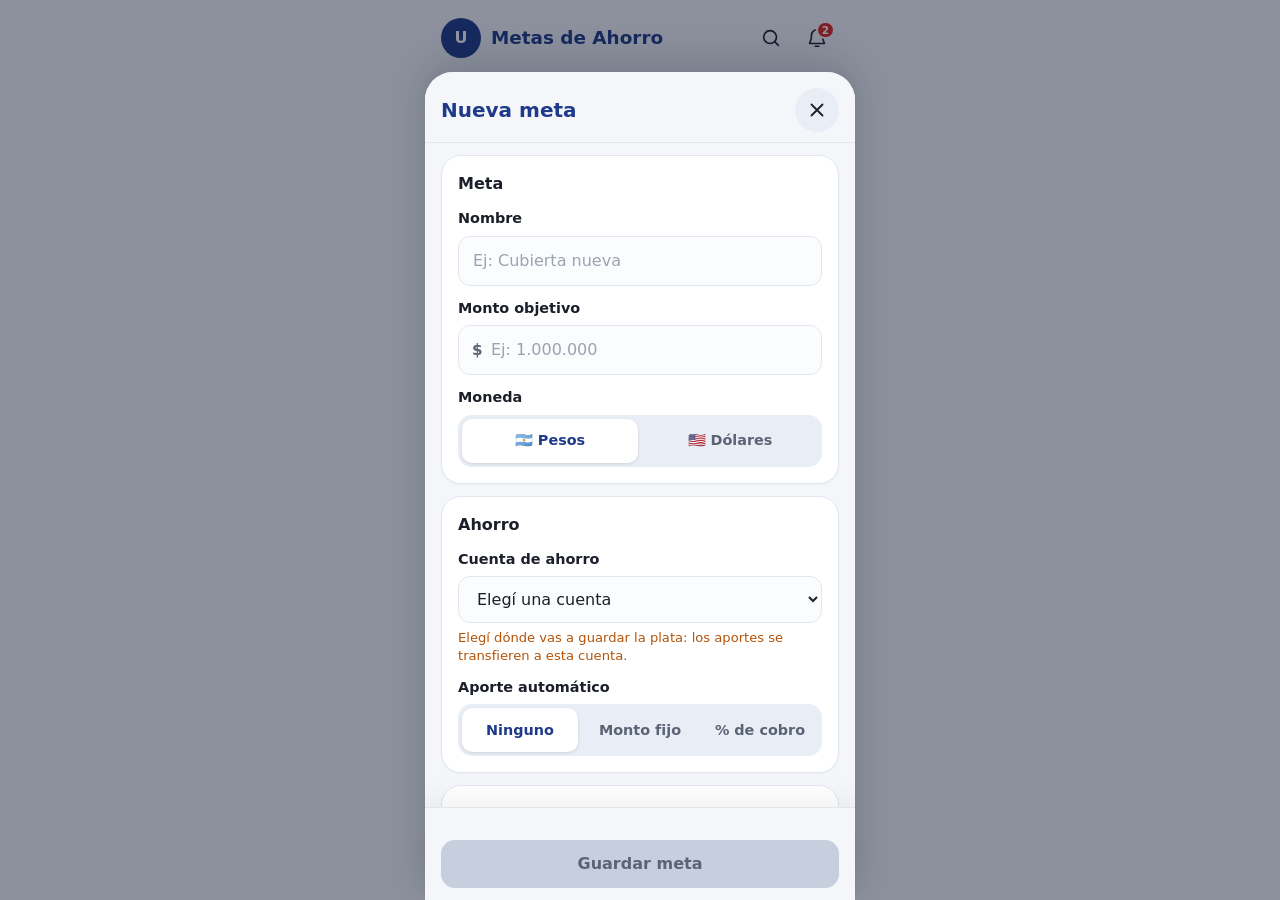
<file: index.html>
<!DOCTYPE html>
<html lang="es-AR">
<head>
  <meta charset="utf-8">
  <!--
    CSP: denegar por defecto. Solo se permite el propio origen para scripts y
    estilos, y conexiones únicamente a la API oficial de series de tiempo.
    PORQUÉ: si un dato externo lograra inyectar una etiqueta de script, el
    navegador la bloquearía antes de ejecutarla.
  -->
  <meta http-equiv="Content-Security-Policy" content="default-src 'self'; script-src 'self'; style-src 'self'; img-src 'self' blob: data:; connect-src https://apis.datos.gob.ar; object-src 'none'; base-uri 'none'; form-action 'none'">
  <meta name="viewport" content="width=device-width, initial-scale=1">
  <title>Metas de Ahorro — Nueva meta</title>
  <link rel="stylesheet" href="css/styles.css">
</head>
<body>
  <!-- Pantalla de fondo: queda inerte mientras la hoja está abierta. -->
  <div class="app-shell" id="app">
    <header class="topbar">
      <span class="avatar" aria-hidden="true">U</span>
      <h1 class="topbar__titulo">Metas de Ahorro</h1>
      <div class="topbar__acciones" aria-hidden="true">
        <span class="boton-icono">
          <svg viewBox="0 0 24 24" fill="none" stroke="currentColor" stroke-width="1.8" stroke-linecap="round" stroke-linejoin="round" focusable="false">
            <path d="M11 4a7 7 0 1 0 0 14 7 7 0 0 0 0-14zM16 16l4 4"/>
          </svg>
        </span>
        <span class="boton-icono boton-icono--campana">
          <svg viewBox="0 0 24 24" fill="none" stroke="currentColor" stroke-width="1.8" stroke-linecap="round" stroke-linejoin="round" focusable="false">
            <path d="M6 9a6 6 0 1 1 12 0c0 7 2 7 2 9H4c0-2 2-2 2-9zM10 21h4"/>
          </svg>
          <span class="badge">2</span>
        </span>
      </div>
    </header>

    <main class="contenido">
      <section class="hero" aria-labelledby="titulo-metas">
        <p class="hero__saludo">Tu espacio de ahorro</p>
        <div class="hero__fila">
          <div class="hero__textos">
            <h2 id="titulo-metas">Tus metas</h2>
            <p class="hero__texto">Organizá lo que querés lograr y seguí el ritmo mes a mes.</p>
          </div>
          <button type="button" class="boton-primario boton-primario--chico" id="abrir-hoja">Nueva meta</button>
        </div>
      </section>

      <section class="tarjeta" id="tarjeta-metas" aria-labelledby="titulo-lista" hidden>
        <div class="tarjeta__fila">
          <h3 class="tarjeta__titulo" id="titulo-lista">Tus metas guardadas</h3>
          <span class="contador" id="metas-contador"></span>
        </div>
        <ul class="metas" id="metas-lista"></ul>
        <p class="error" id="metas-error" role="alert" hidden></p>
      </section>

      <p class="ayuda" id="estado-metas" role="status" aria-live="polite"></p>

      <section class="tarjeta estado-vacio" id="estado-vacio" aria-labelledby="titulo-vacio">
        <div class="estado-vacio__icono" aria-hidden="true">
          <svg viewBox="0 0 24 24" fill="none" stroke="currentColor" stroke-width="1.6" stroke-linecap="round" stroke-linejoin="round" focusable="false">
            <path d="M12 3.5l2.6 5.3 5.9.9-4.3 4.2 1 5.8-5.2-2.7-5.2 2.7 1-5.8-4.3-4.2 5.9-.9z"/>
          </svg>
        </div>
        <h3 id="titulo-vacio">Todavía no tenés metas</h3>
        <p>Creá la primera y empezá a separar plata con un plan claro.</p>
      </section>
    </main>

    <nav class="tabbar" aria-label="Navegación principal">
      <span class="tabbar__item" aria-disabled="true">
        <svg viewBox="0 0 24 24" fill="none" stroke="currentColor" stroke-width="1.8" stroke-linecap="round" stroke-linejoin="round" aria-hidden="true" focusable="false">
          <path d="M3 11l9-8 9 8v10H3zM9 21v-7h6v7"/>
        </svg>
        <span>Inicio</span>
      </span>
      <span class="tabbar__item" aria-disabled="true">
        <svg viewBox="0 0 24 24" fill="none" stroke="currentColor" stroke-width="1.8" stroke-linecap="round" stroke-linejoin="round" aria-hidden="true" focusable="false">
          <path d="M12 3a9 9 0 1 0 0 18 9 9 0 0 0 0-18zM12 7v5l3 2"/>
        </svg>
        <span>Historial</span>
      </span>
      <span class="tabbar__item" aria-disabled="true">
        <svg viewBox="0 0 24 24" fill="none" stroke="currentColor" stroke-width="1.8" stroke-linecap="round" stroke-linejoin="round" aria-hidden="true" focusable="false">
          <path d="M12 4v14M6 12l6 6 6-6"/>
        </svg>
        <span>Gastos</span>
      </span>
      <span class="tabbar__item" aria-disabled="true">
        <svg viewBox="0 0 24 24" fill="none" stroke="currentColor" stroke-width="1.8" stroke-linecap="round" stroke-linejoin="round" aria-hidden="true" focusable="false">
          <path d="M12 20V6M6 12l6-6 6 6"/>
        </svg>
        <span>Ingresos</span>
      </span>
      <span class="tabbar__item tabbar__item--activo" aria-current="page">
        <svg viewBox="0 0 24 24" fill="none" stroke="currentColor" stroke-width="1.8" stroke-linecap="round" stroke-linejoin="round" aria-hidden="true" focusable="false">
          <path d="M12 3a9 9 0 1 0 0 18 9 9 0 0 0 0-18zM12 8a4 4 0 1 0 0 8 4 4 0 0 0 0-8zM12 11a1 1 0 1 0 0 2 1 1 0 0 0 0-2z"/>
        </svg>
        <span>Metas</span>
      </span>
    </nav>
  </div>

  <div class="fondo-hoja" id="fondo-hoja" aria-hidden="true" hidden></div>

  <section class="hoja" id="hoja-nueva-meta" role="dialog" aria-modal="true" aria-labelledby="titulo-hoja" tabindex="-1" hidden>
    <header class="hoja__cabecera">
      <h2 id="titulo-hoja">Nueva meta</h2>
      <button type="button" class="boton-icono boton-icono--cerrar" id="cerrar-hoja" aria-label="Cerrar">
        <svg viewBox="0 0 24 24" fill="none" stroke="currentColor" stroke-width="2" stroke-linecap="round" stroke-linejoin="round" aria-hidden="true" focusable="false">
          <path d="M6 6l12 12M18 6L6 18"/>
        </svg>
      </button>
    </header>

    <form class="hoja__cuerpo" id="form-meta" novalidate autocomplete="off">
      <noscript>
        <p class="aviso">Necesitás habilitar JavaScript para usar esta pantalla.</p>
      </noscript>

      <section class="tarjeta" aria-labelledby="titulo-meta">
        <h3 class="tarjeta__titulo" id="titulo-meta">Meta</h3>

        <div class="campo">
          <label for="nombre">Nombre</label>
          <input id="nombre" name="nombre" type="text" maxlength="60" autocomplete="off" placeholder="Ej: Cubierta nueva" aria-describedby="error-nombre">
          <p class="error" id="error-nombre" role="alert" hidden></p>
        </div>

        <div class="campo">
          <label for="monto">Monto objetivo</label>
          <div class="campo-adornado">
            <span class="adorno adorno--izq" id="prefijo-monto" aria-hidden="true">$</span>
            <input id="monto" name="monto" type="text" inputmode="numeric" autocomplete="off" placeholder="Ej: 1.000.000" aria-describedby="error-monto">
          </div>
          <p class="error" id="error-monto" role="alert" hidden></p>
        </div>

        <div class="campo">
          <span class="campo__etiqueta" id="etiqueta-moneda">Moneda</span>
          <div class="segmentado" id="grupo-moneda" role="radiogroup" aria-labelledby="etiqueta-moneda" aria-describedby="error-moneda" tabindex="-1">
            <button type="button" role="radio" aria-checked="true" data-valor="ARS" tabindex="0">🇦🇷 Pesos</button>
            <button type="button" role="radio" aria-checked="false" data-valor="USD" tabindex="-1">🇺🇸 Dólares</button>
          </div>
          <p class="error" id="error-moneda" role="alert" hidden></p>
        </div>
      </section>

      <section class="tarjeta" aria-labelledby="titulo-ahorro">
        <h3 class="tarjeta__titulo" id="titulo-ahorro">Ahorro</h3>

        <div class="campo">
          <label for="cuenta">Cuenta de ahorro</label>
          <select id="cuenta" name="cuenta" aria-describedby="ayuda-cuenta error-cuenta">
            <!-- ui.js agrega las opciones desde config.CUENTAS. -->
          </select>
          <p class="ayuda ayuda--naranja" id="ayuda-cuenta">Elegí dónde vas a guardar la plata: los aportes se transfieren a esta cuenta.</p>
          <p class="error" id="error-cuenta" role="alert" hidden></p>
        </div>

        <div class="campo">
          <span class="campo__etiqueta" id="etiqueta-aporte">Aporte automático</span>
          <div class="segmentado" id="grupo-aporte" role="radiogroup" aria-labelledby="etiqueta-aporte" aria-describedby="error-aporte" tabindex="-1">
            <button type="button" role="radio" aria-checked="true" data-valor="ninguno" tabindex="0">Ninguno</button>
            <button type="button" role="radio" aria-checked="false" data-valor="monto_fijo" tabindex="-1">Monto fijo</button>
            <button type="button" role="radio" aria-checked="false" data-valor="porcentaje" tabindex="-1">% de cobro</button>
          </div>

          <div class="campo" id="aporte-campo" hidden>
            <label for="aporte-valor" id="aporte-etiqueta">Monto mensual</label>
            <div class="campo-adornado">
              <span class="adorno adorno--izq" id="aporte-prefijo" aria-hidden="true">$</span>
              <input id="aporte-valor" name="aporte-valor" type="text" inputmode="numeric" autocomplete="off" placeholder="Ej: 50.000" aria-describedby="error-aporte">
              <span class="adorno adorno--der" id="aporte-sufijo" aria-hidden="true" hidden>%</span>
            </div>
          </div>

          <p class="error" id="error-aporte" role="alert" hidden></p>
        </div>
      </section>

      <section class="tarjeta" aria-labelledby="titulo-plazo">
        <h3 class="tarjeta__titulo" id="titulo-plazo">Plazo</h3>
        <div class="campo">
          <label for="plazo">Fecha límite</label>
          <input id="plazo" name="plazo" type="date" aria-describedby="ayuda-plazo error-plazo">
          <p class="ayuda" id="ayuda-plazo">Opcional. Sin fecha no calculamos el ritmo.</p>
          <p class="error" id="error-plazo" role="alert" hidden></p>
        </div>
      </section>

      <section class="tarjeta tarjeta--pendiente" id="tarjeta-proteccion" aria-labelledby="titulo-proteccion" aria-disabled="true">
        <div class="tarjeta__fila">
          <div>
            <h3 class="tarjeta__titulo" id="titulo-proteccion">Proteger tu meta de los aumentos</h3>
            <p class="ayuda">Ajustamos el ritmo sugerido mes a mes.</p>
          </div>
          <button type="button" class="switch" id="switch-proteccion" role="switch" aria-checked="false" aria-labelledby="titulo-proteccion" aria-describedby="ayuda-proteccion" disabled></button>
        </div>

        <div class="proteccion-contenido" id="proteccion-contenido" hidden>
          <div class="campo">
            <label for="tasa-mensual">Estimación mensual <span class="sr-only">en porcentaje</span></label>
            <div class="campo-adornado campo-adornado--tasa">
              <input id="tasa-mensual" name="tasa-mensual" type="text" inputmode="decimal" autocomplete="off" placeholder="Ej: 2,0" aria-describedby="origen-tasa aviso-tasa error-tasa">
              <button type="button" class="boton-lapiz" id="editar-tasa" aria-label="Editar la estimación mensual">
                <svg viewBox="0 0 24 24" fill="none" stroke="currentColor" stroke-width="1.8" stroke-linecap="round" stroke-linejoin="round" aria-hidden="true" focusable="false">
                  <path d="M4 20h4l10-10-4-4L4 16zM14 6l4 4"/>
                </svg>
              </button>
              <span class="adorno adorno--der" aria-hidden="true">%</span>
            </div>
            <p class="origen-tasa">
              <span id="origen-tasa" aria-live="polite">Consultando el último dato oficial…</span>
              <button type="button" class="enlace-boton" id="restaurar-tasa" hidden>Volver al dato oficial</button>
            </p>
            <p class="aviso-tasa" id="aviso-tasa" role="status" hidden></p>
            <p class="error" id="error-tasa" role="alert" hidden></p>
          </div>

          <div class="caja-explicativa" id="caja-proteccion" hidden>
            <p class="caja-explicativa__titulo">Así cuidamos tu esfuerzo</p>
            <p class="caja-explicativa__texto" id="texto-proteccion"></p>
            <ul class="caja-explicativa__lista">
              <li>Este mes arrancás separando <strong id="proteccion-cuota-inicial">—</strong></li>
              <li>El mes que viene ajustás a <strong id="proteccion-cuota-siguiente">—</strong> <span class="ayuda" id="proteccion-aumento"></span></li>
            </ul>
          </div>
        </div>

        <p class="ayuda" id="ayuda-proteccion">Completá el monto y el plazo para ver la estimación.</p>
      </section>

      <section class="tarjeta tarjeta--pendiente" id="tarjeta-calculadora" aria-labelledby="titulo-calculadora" aria-disabled="true">
        <h3 class="tarjeta__titulo" id="titulo-calculadora">Calculadora de ritmo</h3>
        <p class="ayuda">Probá cuánto separar por mes para llegar bien.</p>
        <p class="ayuda" id="ayuda-calculadora">Se activa cuando definas el plazo.</p>

        <div class="calculadora-contenido" id="calculadora-contenido" hidden>
          <div class="campo">
            <label for="aporte-calculado">Si este mes separás</label>
            <div class="campo-adornado">
              <span class="adorno adorno--izq" aria-hidden="true">$</span>
              <input id="aporte-calculado" name="aporte-calculado" type="text" inputmode="numeric" autocomplete="off" aria-describedby="error-aporte-calculado">
            </div>
            <input type="range" class="slider" id="slider-aporte" min="0" max="1000" step="1000" value="0" aria-label="Monto a separar este mes">
            <p class="error" id="error-aporte-calculado" role="alert" hidden></p>
          </div>

          <div class="cajas-resultado">
            <div class="caja-resultado">
              <span class="caja-resultado__etiqueta">Próximo mes</span>
              <strong class="caja-resultado__valor" id="calculadora-proximo">—</strong>
              <span class="ayuda" id="calculadora-diferencia">—</span>
            </div>
            <div class="caja-resultado">
              <span class="caja-resultado__etiqueta" id="calculadora-plazo">En 0 meses</span>
              <strong class="caja-resultado__valor" id="calculadora-total">—</strong>
              <span class="ayuda" id="calculadora-porcentaje">—</span>
            </div>
          </div>

          <p class="ayuda" id="tasa-calculadora">Con un ajuste del 0,0 % mensual (estimado).</p>
          <button type="button" class="boton-secundario" id="aplicar-plan">Aplicar este plan a mi meta</button>
          <p class="ayuda" id="confirmacion-calculadora" role="status" aria-live="polite"></p>
        </div>
      </section>

      <!-- Los detalles son opcionales: quedan plegados para que la hoja no
           parezca un formulario interminable al abrirla. -->
      <div class="detalles" id="detalles-opcionales">
        <button type="button" class="boton-secundario detalles__toggle" id="ver-detalles" aria-expanded="false" aria-controls="detalles-contenido">Ver detalles opcionales</button>
        <div class="detalles__contenido" id="detalles-contenido" hidden>
          <section class="tarjeta" aria-labelledby="titulo-foto">
            <h3 class="tarjeta__titulo" id="titulo-foto">Foto</h3>

            <button type="button" class="foto-zona" id="elegir-foto" aria-describedby="error-foto">
              <span class="foto-zona__icono" aria-hidden="true">
                <svg viewBox="0 0 24 24" fill="none" stroke="currentColor" stroke-width="1.8" stroke-linecap="round" stroke-linejoin="round" focusable="false">
                  <path d="M4 7h3l2-3h6l2 3h3v13H4zM12 11a4 4 0 1 0 0 8 4 4 0 0 0 0-8z"/>
                </svg>
              </span>
              <span id="foto-zona-texto">Elegir foto</span>
              <span class="ayuda">JPEG, PNG o WebP · hasta 5 MB</span>
            </button>
            <input type="file" id="archivo-foto" accept="image/jpeg,image/png,image/webp" hidden>

            <div class="foto-preview" id="foto-preview" hidden>
              <img id="foto-img" alt="Vista previa de la foto">
              <button type="button" class="boton-secundario" id="quitar-foto">Quitar foto</button>
            </div>

            <p class="error" id="error-foto" role="alert" hidden></p>
          </section>

          <section class="tarjeta" aria-labelledby="titulo-icono">
        <h3 class="tarjeta__titulo" id="titulo-icono">Ícono</h3>
        <div class="iconos" id="grupo-iconos" role="radiogroup" aria-label="Ícono de la meta" aria-describedby="error-icono" tabindex="-1"></div>
        <p class="error" id="error-icono" role="alert" hidden></p>
      </section>

      <section class="tarjeta" aria-labelledby="titulo-opciones">
        <h3 class="tarjeta__titulo" id="titulo-opciones">Opciones</h3>

        <div class="campo">
          <span class="campo__etiqueta" id="etiqueta-prioridad">Prioridad</span>
          <div class="segmentado" id="grupo-prioridad" role="radiogroup" aria-labelledby="etiqueta-prioridad" aria-describedby="error-prioridad" tabindex="-1">
            <button type="button" role="radio" aria-checked="false" data-valor="alta" tabindex="-1">Alta</button>
            <button type="button" role="radio" aria-checked="true" data-valor="media" tabindex="0">Media</button>
            <button type="button" role="radio" aria-checked="false" data-valor="baja" tabindex="-1">Baja</button>
          </div>
          <p class="error" id="error-prioridad" role="alert" hidden></p>
        </div>

        <div class="campo">
          <div class="campo__fila">
            <label for="nota">Nota (opcional)</label>
            <span class="contador" id="nota-contador" aria-live="polite">0 / 200</span>
          </div>
          <textarea id="nota" name="nota" maxlength="200" rows="3" placeholder="¿Para qué es esta meta?" aria-describedby="nota-contador error-nota"></textarea>
          <p class="error" id="error-nota" role="alert" hidden></p>
        </div>

        <div class="campo">
          <label for="link">Link de referencia (opcional)</label>
          <input id="link" name="link" type="url" inputmode="url" maxlength="2048" autocomplete="off" placeholder="Pegá un enlace" aria-describedby="error-link">
          <p class="error" id="error-link" role="alert" hidden></p>
        </div>

        <div class="fila-switch">
          <div>
            <span class="fila-switch__titulo" id="principal-label">Meta principal</span>
            <p class="ayuda" id="principal-ayuda">Se destaca en el inicio y reemplaza a la actual.</p>
          </div>
          <button type="button" class="switch" id="principal" role="switch" aria-checked="false" aria-labelledby="principal-label" aria-describedby="principal-ayuda"></button>
        </div>
          </section>
        </div>
      </div>
    </form>

    <div class="hoja__acciones">
      <p class="estado-form" id="estado-form" role="status" aria-live="polite"></p>
      <button type="submit" class="boton-primario" id="guardar-meta" form="form-meta" disabled>Guardar meta</button>
    </div>
  </section>

  <!--
    Scripts clásicos con defer (no módulos ES): los navegadores suelen
    bloquear los módulos cuando la página se abre con file://.
    El orden es explícito: cada archivo depende de los anteriores.
  -->
  <script defer src="js/config.js"></script>
  <script defer src="js/validators.js"></script>
  <script defer src="js/plan.js"></script>
  <script defer src="js/storage.js"></script>
  <script defer src="js/inflation.js"></script>
  <script defer src="js/photo.js"></script>
  <script defer src="js/ui.js"></script>
  <script defer src="js/app.js"></script>
</body>
</html>
</file>
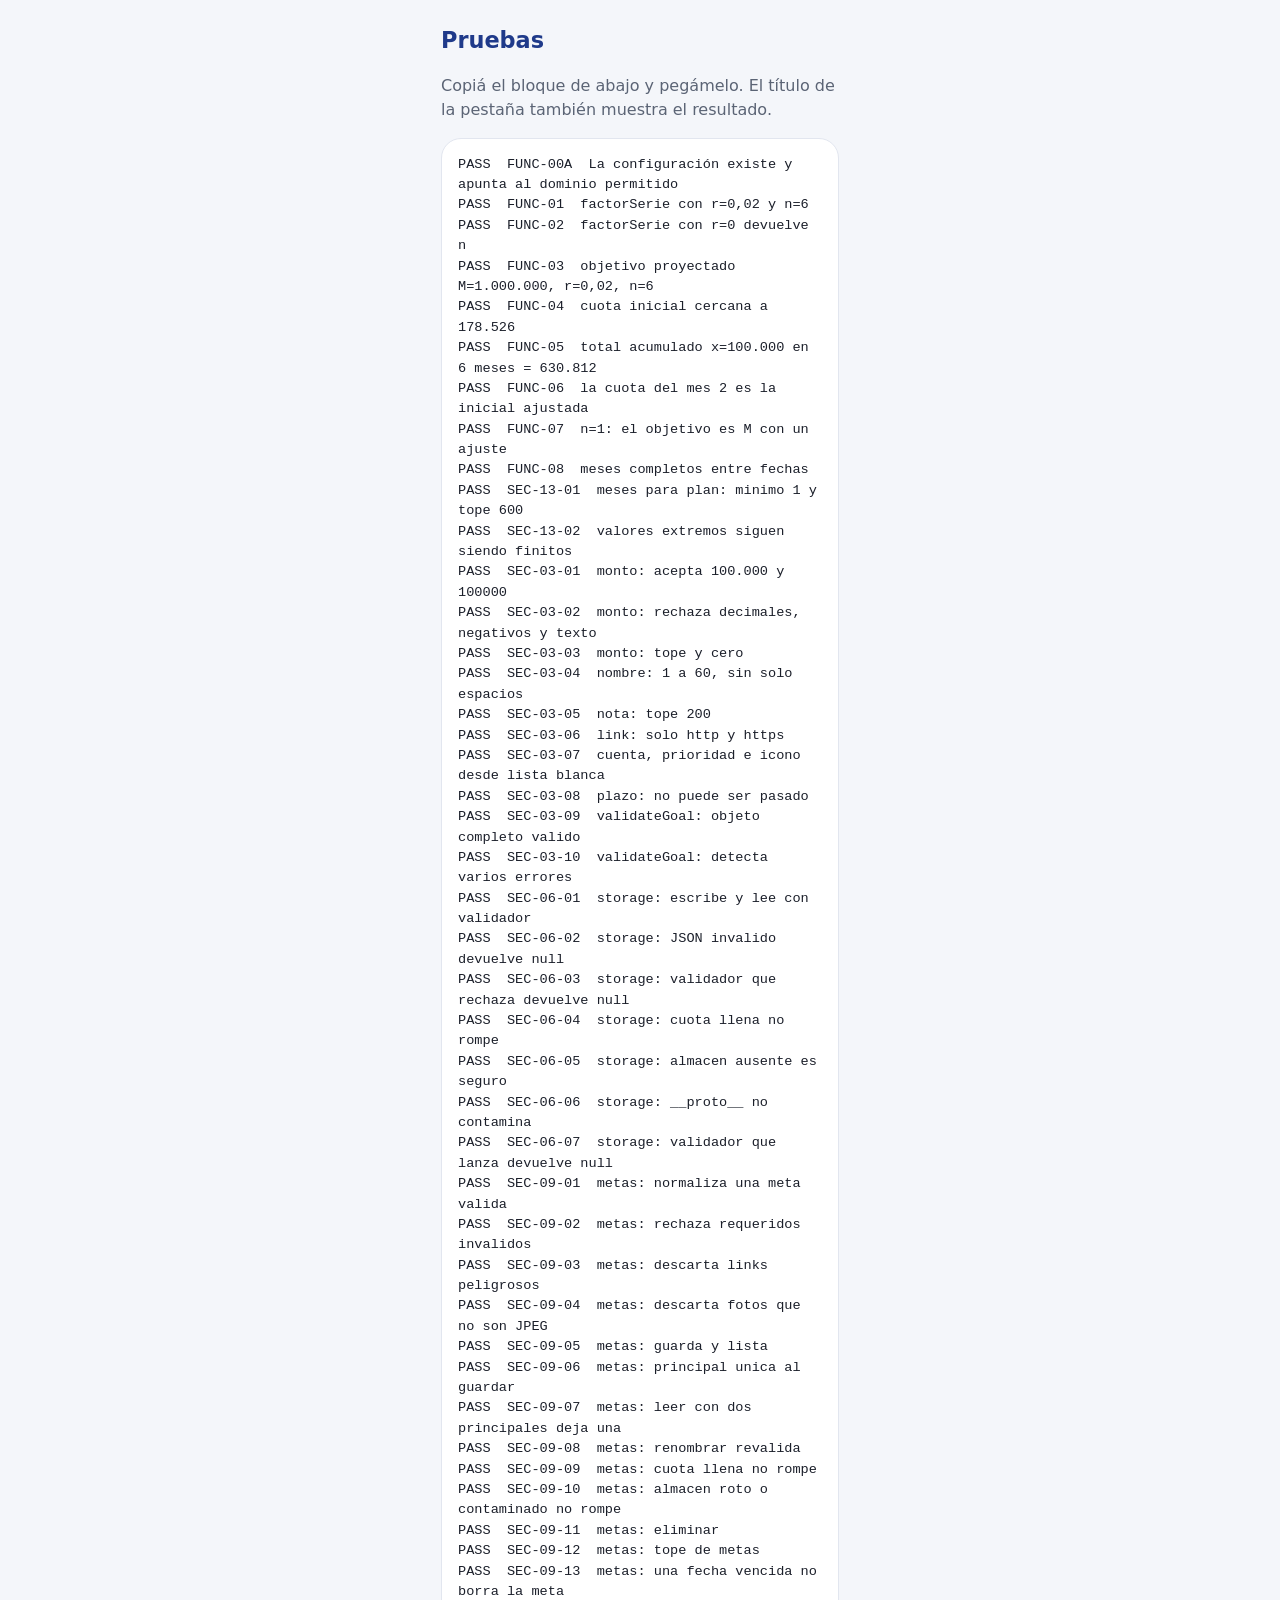
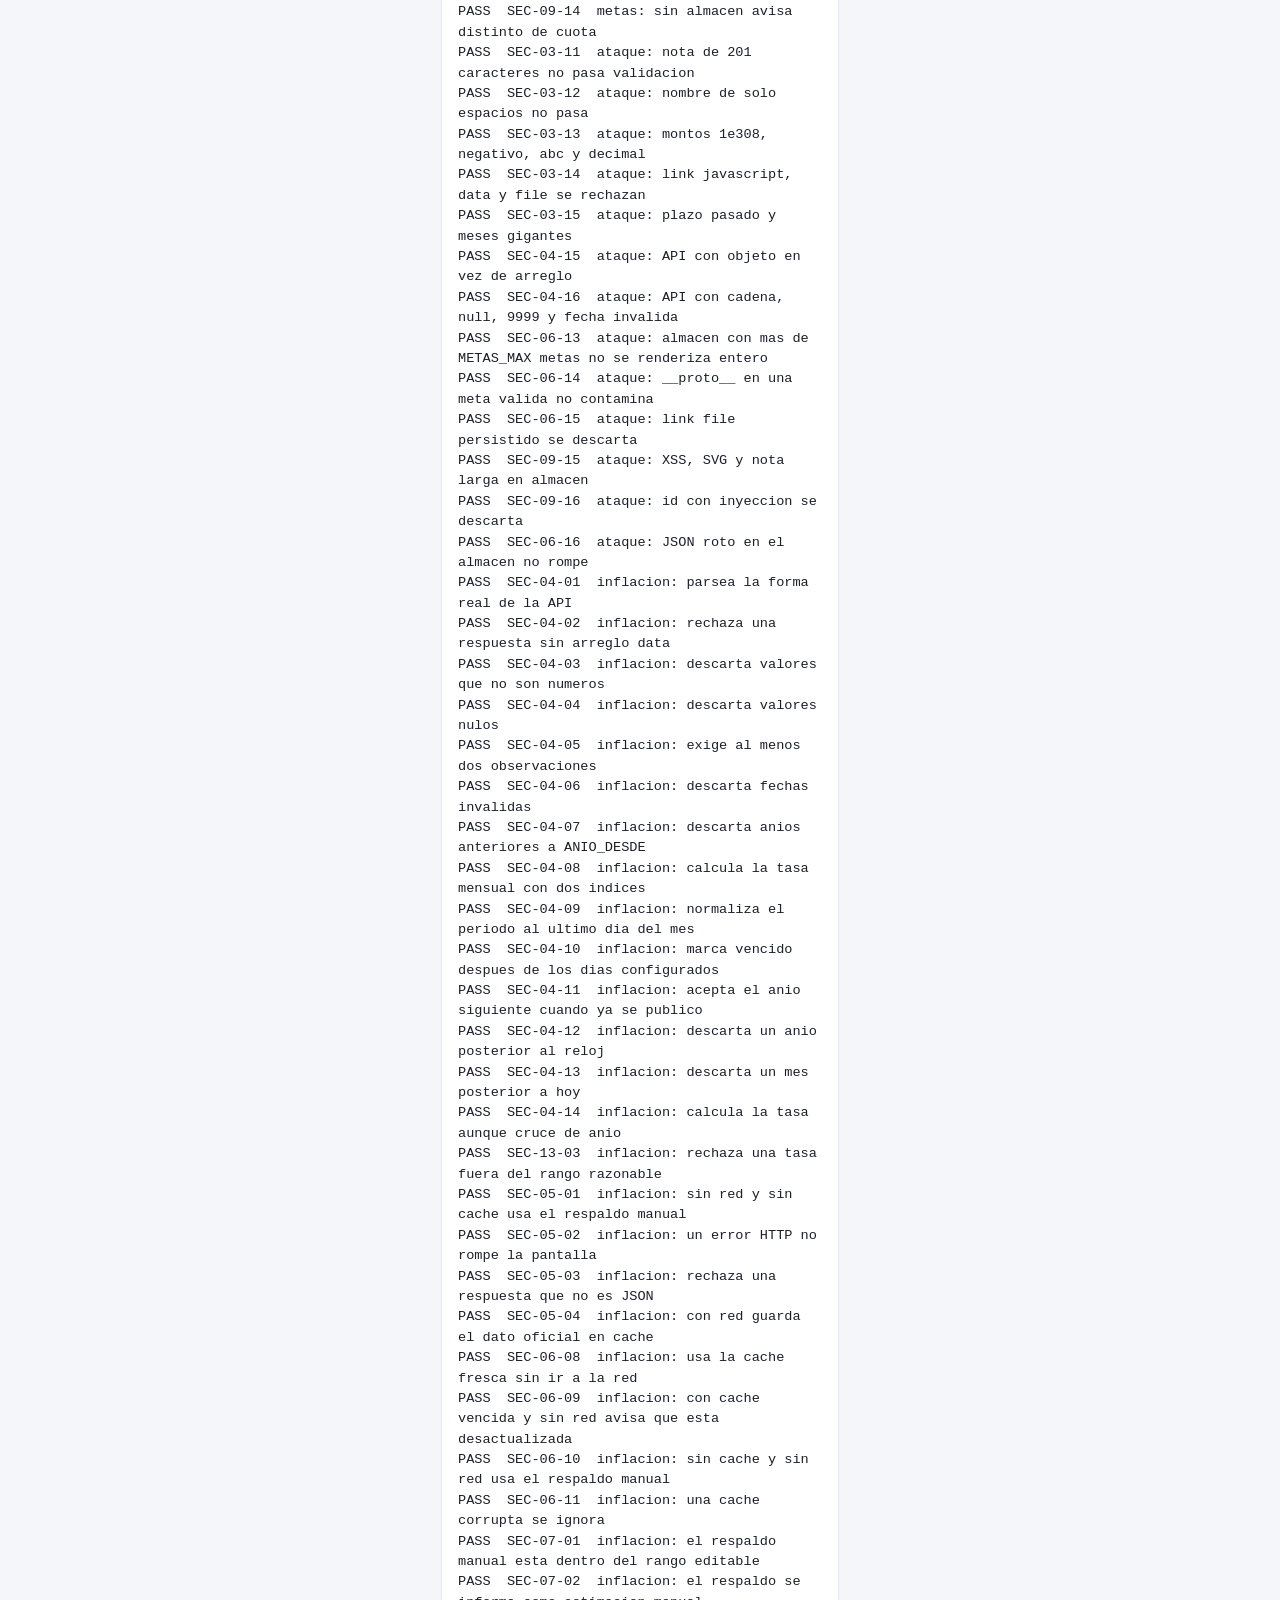
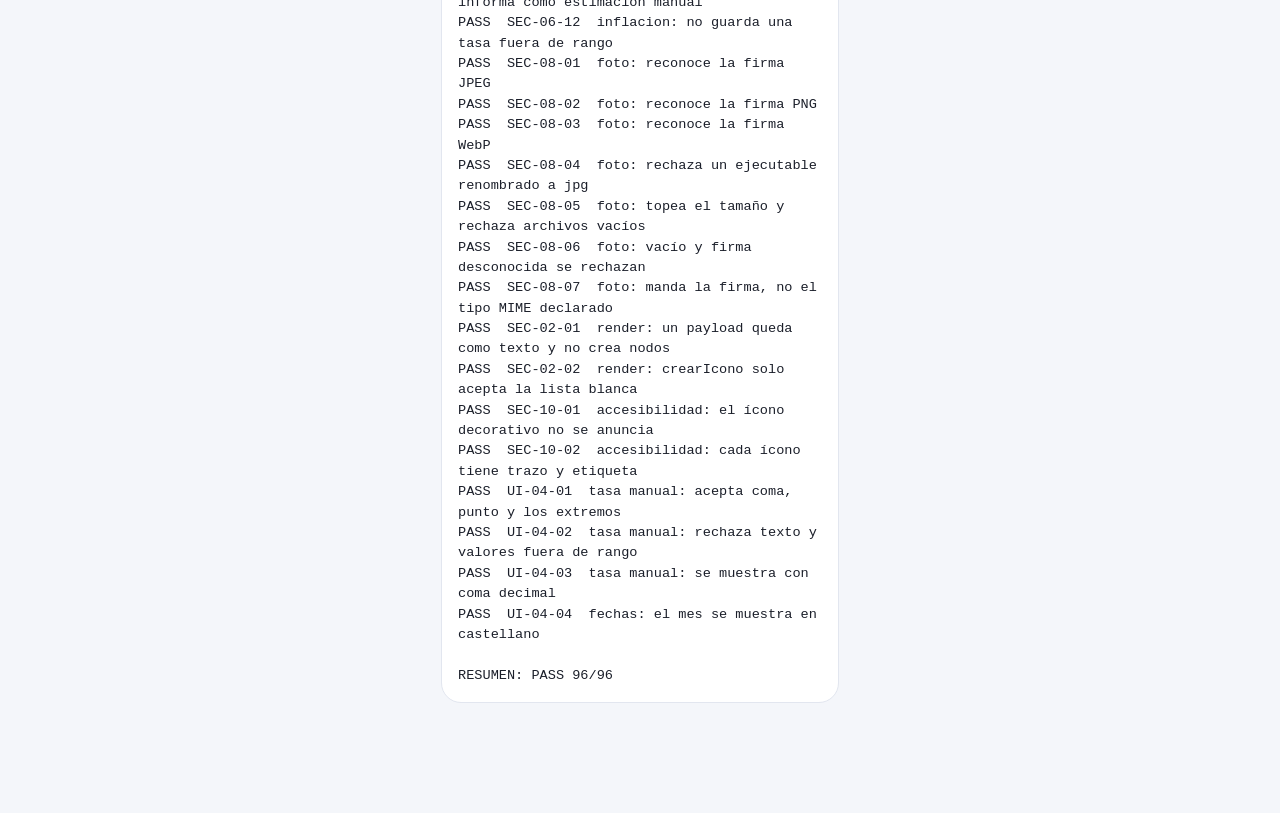
<file: tests/tests.html>
<!DOCTYPE html>
<html lang="es-AR">
<head>
  <meta charset="utf-8">
  <meta http-equiv="Content-Security-Policy" content="default-src 'self'; script-src 'self'; style-src 'self'; img-src 'self' blob: data:; connect-src https://apis.datos.gob.ar; object-src 'none'; base-uri 'none'; form-action 'none'">
  <meta name="viewport" content="width=device-width, initial-scale=1">
  <title>Pruebas — Metas de Ahorro</title>
  <link rel="stylesheet" href="../css/styles.css">
</head>
<body>
  <main class="page">
    <h1>Pruebas</h1>
    <p class="nota-fase">Copiá el bloque de abajo y pegámelo. El título de la pestaña también muestra el resultado.</p>
    <pre id="resumen">Ejecutando…</pre>
  </main>

  <script defer src="../js/config.js"></script>
  <script defer src="../js/validators.js"></script>
  <script defer src="../js/plan.js"></script>
  <script defer src="../js/storage.js"></script>
  <script defer src="../js/inflation.js"></script>
  <script defer src="../js/photo.js"></script>
  <script defer src="../js/ui.js"></script>
  <script defer src="../js/app.js"></script>
  <script defer src="runner.js"></script>
  <script defer src="config.test.js"></script>
  <script defer src="plan.test.js"></script>
  <script defer src="validators.test.js"></script>
  <script defer src="storage.test.js"></script>
  <script defer src="metas.test.js"></script>
  <script defer src="ataques.test.js"></script>
  <script defer src="inflation.test.js"></script>
  <script defer src="photo.test.js"></script>
  <script defer src="ui.test.js"></script>
</body>
</html>
</file>
<file: css/styles.css>
/* Metas de Ahorro — estilos
 * PORQUÉ: una hoja propia (style-src 'self') permite una CSP estricta sin
 * 'unsafe-inline'. La fuente es del sistema para no depender de terceros.
 */

:root {
  --azul: #1f3a8a;
  --azul-oscuro: #172f73;
  --texto: #1b1f2a;
  --texto-suave: #5b6475;
  --fondo: #f4f6fa;
  --blanco: #ffffff;
  --borde: #e2e6ef;
  --radio: 20px;
  --rojo: #b91c1c;
  --naranja: #b45309;
  --sombra: 0 10px 30px rgba(15, 23, 42, 0.12);
}

* {
  box-sizing: border-box;
}

html,
body {
  margin: 0;
  padding: 0;
}

body {
  font-family: system-ui, -apple-system, "Segoe UI", Roboto, Arial, sans-serif;
  background: var(--fondo);
  color: var(--texto);
  line-height: 1.5;
}

[hidden] {
  display: none !important;
}

.page {
  max-width: 430px;
  margin: 0 auto;
  padding: 24px 16px 96px;
}

h1 {
  color: var(--azul);
  font-size: 1.4rem;
  margin: 0 0 8px;
}

.nota-fase {
  color: var(--texto-suave);
}

pre {
  background: var(--blanco);
  border: 1px solid var(--borde);
  border-radius: var(--radio);
  padding: 16px;
  white-space: pre-wrap;
  word-break: break-word;
  font-family: ui-monospace, SFMono-Regular, Consolas, monospace;
  font-size: 0.85rem;
}

/* ---------- Pantalla de fondo ---------- */

.app-shell {
  max-width: 430px;
  min-height: 100vh;
  margin: 0 auto;
  padding: 0 16px 110px;
}

.topbar {
  position: sticky;
  top: 0;
  z-index: 10;
  display: flex;
  align-items: center;
  gap: 10px;
  padding: 16px 0 12px;
  background: var(--fondo);
}

.avatar {
  flex: 0 0 40px;
  width: 40px;
  height: 40px;
  border-radius: 50%;
  background: var(--azul);
  color: var(--blanco);
  display: grid;
  place-items: center;
  font-weight: 700;
}

.topbar__titulo {
  flex: 1 1 auto;
  min-width: 0;
  margin: 0;
  font-size: 1.15rem;
  color: var(--azul);
  white-space: nowrap;
  overflow: hidden;
  text-overflow: ellipsis;
}

.topbar__acciones {
  flex: 0 0 auto;
  display: flex;
  gap: 2px;
}

.boton-icono {
  position: relative;
  width: 44px;
  height: 44px;
  display: grid;
  place-items: center;
  border-radius: 50%;
  color: var(--texto);
  background: transparent;
}

button.boton-icono {
  border: 0;
  cursor: pointer;
}

.boton-icono svg {
  width: 22px;
  height: 22px;
}

.boton-icono--cerrar {
  background: #e9edf5;
}

.badge {
  position: absolute;
  top: 5px;
  right: 4px;
  min-width: 18px;
  height: 18px;
  padding: 0 4px;
  border-radius: 999px;
  background: #dc2626;
  color: var(--blanco);
  border: 2px solid var(--fondo);
  display: grid;
  place-items: center;
  font-size: 0.65rem;
  font-weight: 700;
  line-height: 1;
}

.contenido {
  display: grid;
  gap: 12px;
}

.hero {
  background: var(--blanco);
  border: 1px solid var(--borde);
  border-radius: 24px;
  padding: 20px;
  box-shadow: 0 1px 2px rgba(15, 23, 42, 0.04);
}

.hero__saludo {
  margin: 0 0 4px;
  color: var(--texto-suave);
  font-size: 0.7rem;
  font-weight: 700;
  letter-spacing: 0.08em;
  text-transform: uppercase;
}

.hero__fila {
  display: flex;
  flex-wrap: wrap;
  align-items: center;
  justify-content: space-between;
  gap: 12px;
}

.hero__textos {
  flex: 1 1 200px;
  min-width: 0;
}

.hero h2 {
  margin: 0 0 4px;
  font-size: 1.35rem;
  color: var(--azul);
}

.hero__texto {
  margin: 0;
  color: var(--texto-suave);
  font-size: 0.9rem;
}

.estado-vacio {
  text-align: center;
  padding: 28px 16px;
}

.estado-vacio__icono {
  width: 56px;
  height: 56px;
  margin: 0 auto 10px;
  border-radius: 50%;
  background: #eef2ff;
  color: var(--azul);
  display: grid;
  place-items: center;
}

.estado-vacio__icono svg {
  width: 28px;
  height: 28px;
}

.estado-vacio h3 {
  margin: 0 0 6px;
  font-size: 1.05rem;
}

.estado-vacio p {
  margin: 0;
  color: var(--texto-suave);
  font-size: 0.9rem;
}

.tabbar {
  position: fixed;
  left: 50%;
  bottom: 12px;
  transform: translateX(-50%);
  z-index: 20;
  width: calc(100% - 24px);
  max-width: 406px;
  display: grid;
  grid-template-columns: repeat(5, minmax(0, 1fr));
  gap: 2px;
  padding: 8px 6px calc(8px + env(safe-area-inset-bottom));
  background: var(--blanco);
  border: 1px solid var(--borde);
  border-radius: 24px;
  box-shadow: var(--sombra);
}

.tabbar__item {
  display: flex;
  flex-direction: column;
  align-items: center;
  justify-content: center;
  gap: 3px;
  min-width: 0;
  min-height: 48px;
  padding: 2px;
  border-radius: 14px;
  color: #6b7280;
  font-size: 0.63rem;
  font-weight: 500;
  white-space: nowrap;
  overflow: hidden;
  text-overflow: ellipsis;
}

.tabbar__item svg {
  flex: 0 0 auto;
  width: 21px;
  height: 21px;
}

.tabbar__item--activo {
  color: var(--azul);
  background: #eef2ff;
  font-weight: 700;
}

/* ---------- Hoja inferior ---------- */

body.hoja-abierta {
  overflow: hidden;
}

.fondo-hoja {
  position: fixed;
  inset: 0;
  z-index: 40;
  background: rgba(15, 23, 42, 0.45);
}

/* display:flex de .hoja vencería al [hidden] del navegador. */
.hoja[hidden],
.fondo-hoja[hidden] {
  display: none;
}

.hoja {
  position: fixed;
  left: 50%;
  bottom: 0;
  transform: translateX(-50%);
  z-index: 50;
  width: 100%;
  max-width: 430px;
  max-height: 92vh;
  display: flex;
  flex-direction: column;
  overflow: hidden;
  background: var(--fondo);
  border-radius: 28px 28px 0 0;
  box-shadow: 0 -10px 40px rgba(15, 23, 42, 0.18);
}

.hoja:focus {
  outline: none;
}

.hoja__cabecera {
  flex: 0 0 auto;
  display: flex;
  align-items: center;
  justify-content: space-between;
  gap: 12px;
  padding: 16px 16px 10px;
  background: var(--fondo);
  border-bottom: 1px solid var(--borde);
}

.hoja__cabecera h2 {
  min-width: 0;
  margin: 0;
  color: var(--azul);
  font-size: 1.25rem;
  overflow-wrap: anywhere;
}

.hoja__cuerpo {
  flex: 1 1 auto;
  min-height: 0;
  margin: 0;
  overflow-y: auto;
  display: grid;
  align-content: start;
  gap: 12px;
  padding: 12px 16px 16px;
}

.hoja__acciones {
  flex: 0 0 auto;
  padding: 10px 16px calc(12px + env(safe-area-inset-bottom));
  background: var(--fondo);
  border-top: 1px solid var(--borde);
  box-shadow: 0 -8px 24px rgba(15, 23, 42, 0.06);
}

/* ---------- Tarjetas y campos ---------- */

.tarjeta {
  min-width: 0;
  display: grid;
  gap: 12px;
  padding: 16px;
  background: var(--blanco);
  border: 1px solid var(--borde);
  border-radius: 20px;
  box-shadow: 0 1px 2px rgba(15, 23, 42, 0.04);
}

.tarjeta--pendiente {
  background: #fbfcfe;
  border-style: dashed;
}

.tarjeta__titulo {
  margin: 0;
  font-size: 1rem;
  font-weight: 700;
  color: var(--texto);
  overflow-wrap: anywhere;
}

.tarjeta__fila {
  display: flex;
  align-items: flex-start;
  justify-content: space-between;
  gap: 12px;
  min-width: 0;
}

.tarjeta__fila > div {
  min-width: 0;
}

/* ---------- Lista de metas guardadas ---------- */

.metas {
  list-style: none;
  margin: 0;
  padding: 0;
  display: grid;
  gap: 12px;
  min-width: 0;
}

.meta {
  min-width: 0;
  display: grid;
  gap: 10px;
  padding: 14px;
  border: 1px solid var(--borde);
  border-radius: 16px;
  background: #fbfcfe;
}

.meta__foto {
  display: block;
  width: 100%;
  max-height: 160px;
  object-fit: cover;
  border-radius: 12px;
}

.meta__cabecera {
  display: flex;
  flex-wrap: wrap;
  align-items: center;
  gap: 10px;
  min-width: 0;
}

.meta__icono {
  flex: 0 0 auto;
  width: 38px;
  height: 38px;
  display: grid;
  place-items: center;
  border-radius: 12px;
  background: #eef2ff;
  color: var(--azul);
}

.meta__icono svg {
  width: 22px;
  height: 22px;
}

.meta__textos {
  flex: 1 1 auto;
  min-width: 0;
}

.meta__nombre {
  margin: 0;
  font-size: 1rem;
  overflow-wrap: anywhere;
}

.meta__monto {
  margin: 2px 0 0;
  color: var(--texto-suave);
  font-size: 0.9rem;
}

.meta__principal {
  flex: 0 0 auto;
  padding: 4px 8px;
  border-radius: 999px;
  background: var(--azul);
  color: #fff;
  font-size: 0.72rem;
  font-weight: 700;
  white-space: nowrap;
}

.meta__detalle,
.meta__nota {
  margin: 0;
  color: var(--texto-suave);
  font-size: 0.82rem;
  line-height: 1.4;
  overflow-wrap: anywhere;
}

.meta__nota {
  color: var(--texto);
}

.meta__link {
  color: var(--azul);
  font-size: 0.85rem;
  font-weight: 600;
  overflow-wrap: anywhere;
}

.meta__acciones {
  display: flex;
  flex-wrap: wrap;
  gap: 8px;
}

.meta__accion {
  flex: 1 1 120px;
  width: auto;
  min-height: 40px;
  font-size: 0.85rem;
}

.meta__renombrar {
  display: grid;
  gap: 8px;
}

/* display:grid de autor vencería al [hidden] del navegador. */
.meta__renombrar[hidden] {
  display: none;
}

.meta__renombrar-fila {
  display: flex;
  flex-wrap: wrap;
  gap: 8px;
}

.meta__renombrar-input {
  flex: 1 1 160px;
  min-width: 0;
  min-height: 40px;
  padding: 8px 10px;
  border: 1px solid var(--borde);
  border-radius: 10px;
  font: inherit;
}

.campo {
  min-width: 0;
  display: grid;
  gap: 6px;
}

.campo__etiqueta,
label {
  color: var(--texto);
  font-size: 0.9rem;
  font-weight: 600;
}

.campo__fila {
  display: flex;
  align-items: baseline;
  justify-content: space-between;
  gap: 8px;
}

input,
select,
textarea {
  width: 100%;
  min-width: 0;
  min-height: 44px;
  padding: 12px 14px;
  border: 1px solid var(--borde);
  border-radius: 12px;
  background: #fbfcfe;
  color: var(--texto);
  font: inherit;
}

textarea {
  min-height: 88px;
  resize: vertical;
  line-height: 1.4;
}

input::placeholder,
textarea::placeholder {
  color: #9aa3b2;
}

input:focus,
select:focus,
textarea:focus {
  outline: none;
  border-color: var(--azul);
  box-shadow: 0 0 0 3px rgba(31, 58, 138, 0.16);
}

input[type="date"] {
  min-height: 44px;
}

.campo-adornado {
  position: relative;
  display: flex;
  align-items: center;
  min-width: 0;
}

.campo-adornado input {
  padding-left: 32px;
}

.campo-adornado--ancho input {
  padding-left: 48px;
}

.campo-adornado--con-sufijo input {
  padding-left: 14px;
  padding-right: 34px;
}

.adorno {
  position: absolute;
  color: var(--texto-suave);
  font-size: 0.95rem;
  font-weight: 600;
  pointer-events: none;
}

.adorno--izq {
  left: 14px;
}

.adorno--der {
  right: 14px;
}

.segmentado {
  min-width: 0;
  display: flex;
  flex-wrap: wrap;
  gap: 4px;
  padding: 4px;
  background: #e9edf5;
  border-radius: 14px;
}

.segmentado button {
  flex: 1 1 88px;
  min-width: 0;
  min-height: 44px;
  padding: 6px 8px;
  border: 0;
  border-radius: 10px;
  background: transparent;
  color: var(--texto-suave);
  font: inherit;
  font-size: 0.9rem;
  font-weight: 600;
  cursor: pointer;
  overflow-wrap: anywhere;
}

.segmentado button:hover {
  color: var(--azul);
}

.segmentado button[aria-checked="true"] {
  background: var(--blanco);
  color: var(--azul);
  box-shadow: 0 1px 3px rgba(15, 23, 42, 0.12);
}

.ayuda {
  margin: 0;
  color: var(--texto-suave);
  font-size: 0.82rem;
  line-height: 1.35;
  overflow-wrap: anywhere;
}

.ayuda--naranja {
  color: var(--naranja);
}

.error {
  margin: 0;
  color: var(--rojo);
  font-size: 0.82rem;
  line-height: 1.35;
  overflow-wrap: anywhere;
}

.contador {
  color: var(--texto-suave);
  font-size: 0.76rem;
  white-space: nowrap;
}

.estado-form {
  min-height: 1.2em;
  margin: 0 0 6px;
  color: var(--texto-suave);
  font-size: 0.82rem;
  text-align: center;
  overflow-wrap: anywhere;
}

/* ---------- Botones ---------- */

.boton-primario {
  display: inline-flex;
  align-items: center;
  justify-content: center;
  width: 100%;
  min-height: 48px;
  padding: 12px 16px;
  border: 0;
  border-radius: 14px;
  background: var(--azul);
  color: var(--blanco);
  font: inherit;
  font-size: 1rem;
  font-weight: 700;
  text-align: center;
  cursor: pointer;
}

.boton-primario:not(:disabled):hover {
  background: var(--azul-oscuro);
}

.boton-primario:disabled {
  background: #c7cede;
  color: #5b6475;
  cursor: not-allowed;
}

.boton-primario--chico {
  flex: 0 0 auto;
  width: auto;
  min-height: 44px;
  padding: 0 16px;
  border-radius: 12px;
  font-size: 0.9rem;
}

.boton-secundario {
  width: 100%;
  min-height: 44px;
  padding: 8px 14px;
  border: 1px solid var(--borde);
  border-radius: 12px;
  background: var(--blanco);
  color: var(--azul);
  font: inherit;
  font-weight: 600;
  cursor: pointer;
}

/* ---------- Detalles opcionales ---------- */

.detalles {
  min-width: 0;
  display: grid;
  gap: 12px;
}

.detalles__contenido {
  min-width: 0;
  display: grid;
  align-content: start;
  gap: 12px;
}

/* [hidden] del navegador pierde contra display:grid de autor: lo restauramos
 * para que el bloque plegado no ocupe espacio ni reciba foco. */
.detalles__contenido[hidden] {
  display: none;
}

/* ---------- Foto ---------- */

.foto-zona {
  width: 100%;
  min-height: 112px;
  display: flex;
  flex-direction: column;
  align-items: center;
  justify-content: center;
  gap: 6px;
  padding: 16px;
  border: 2px dashed #c7cede;
  border-radius: 16px;
  background: #fbfcfe;
  color: var(--texto);
  font: inherit;
  text-align: center;
  cursor: pointer;
}

.foto-zona:hover {
  border-color: var(--azul);
  background: #f5f7ff;
}

.foto-zona__icono svg {
  width: 30px;
  height: 30px;
  color: var(--azul);
}

.foto-preview {
  display: grid;
  gap: 8px;
}

.foto-preview img {
  width: 100%;
  max-height: 200px;
  object-fit: cover;
  border: 1px solid var(--borde);
  border-radius: 14px;
}

/* ---------- Íconos ---------- */

.iconos {
  min-width: 0;
  display: flex;
  gap: 10px;
  padding: 4px 2px 8px;
  overflow-x: auto;
  scrollbar-width: thin;
}

.icono-opcion {
  flex: 0 0 52px;
  width: 52px;
  height: 52px;
  min-height: 44px;
  display: grid;
  place-items: center;
  padding: 0;
  border: 1px solid var(--borde);
  border-radius: 50%;
  background: var(--blanco);
  color: var(--texto);
  cursor: pointer;
}

.icono-opcion svg {
  width: 24px;
  height: 24px;
}

.icono-opcion:hover {
  border-color: var(--azul);
}

.icono-opcion[aria-checked="true"] {
  background: var(--azul);
  border-color: var(--azul);
  color: var(--blanco);
}

/* ---------- Interruptor ---------- */

.fila-switch {
  display: flex;
  align-items: center;
  justify-content: space-between;
  gap: 12px;
  min-height: 44px;
  padding-top: 2px;
}

.fila-switch > div {
  min-width: 0;
}

.fila-switch__titulo {
  display: block;
  font-size: 0.9rem;
  font-weight: 600;
}

.switch {
  position: relative;
  flex: 0 0 52px;
  width: 52px;
  height: 44px;
  padding: 0;
  border: 0;
  background: transparent;
  cursor: pointer;
}

.switch::before {
  content: "";
  position: absolute;
  top: 50%;
  left: 0;
  width: 52px;
  height: 30px;
  transform: translateY(-50%);
  border-radius: 999px;
  background: #cbd5e1;
  transition: background 0.2s ease;
}

.switch::after {
  content: "";
  position: absolute;
  top: 50%;
  left: 3px;
  width: 24px;
  height: 24px;
  transform: translateY(-50%);
  border-radius: 50%;
  background: var(--blanco);
  box-shadow: 0 1px 4px rgba(15, 23, 42, 0.3);
  transition: transform 0.2s ease;
}

.switch[aria-checked="true"]::before {
  background: var(--azul);
}

.switch[aria-checked="true"]::after {
  transform: translate(22px, -50%);
}

.switch:disabled {
  opacity: 0.45;
  cursor: not-allowed;
}

/* ---------- Protección y calculadora ---------- */

.proteccion-contenido,
.calculadora-contenido {
  display: grid;
  gap: 12px;
}

.campo-adornado--tasa input {
  padding-left: 14px;
  padding-right: 84px;
}

.boton-lapiz {
  position: absolute;
  right: 28px;
  width: 40px;
  height: 40px;
  display: grid;
  place-items: center;
  padding: 0;
  border: 0;
  border-radius: 8px;
  background: transparent;
  color: var(--azul);
  cursor: pointer;
}

.boton-lapiz svg {
  width: 18px;
  height: 18px;
}

.boton-lapiz:hover {
  background: #eef2ff;
}

.origen-tasa {
  display: flex;
  flex-wrap: wrap;
  align-items: baseline;
  gap: 4px 8px;
  margin: 0;
  color: var(--texto-suave);
  font-size: 0.78rem;
  overflow-wrap: anywhere;
}

.enlace-boton {
  padding: 0;
  border: 0;
  background: transparent;
  color: var(--azul);
  font: inherit;
  font-size: 0.78rem;
  font-weight: 700;
  text-decoration: underline;
  cursor: pointer;
}

.aviso-tasa {
  margin: 0;
  padding: 8px 10px;
  border: 1px solid #fed7aa;
  border-radius: 10px;
  background: #fff7ed;
  color: #9a3412;
  font-size: 0.82rem;
  line-height: 1.35;
  overflow-wrap: anywhere;
}

.caja-explicativa {
  display: grid;
  gap: 6px;
  padding: 12px;
  border: 1px solid #dbe3ff;
  border-radius: 14px;
  background: #eef2ff;
}

.caja-explicativa__titulo {
  margin: 0;
  color: var(--azul);
  font-size: 0.82rem;
  font-weight: 700;
}

.caja-explicativa__texto {
  margin: 0;
  font-size: 0.86rem;
  overflow-wrap: anywhere;
}

.caja-explicativa__lista {
  display: grid;
  gap: 4px;
  margin: 0;
  padding-left: 18px;
  font-size: 0.86rem;
}

.caja-explicativa__lista li {
  overflow-wrap: anywhere;
}

.cajas-resultado {
  display: grid;
  grid-template-columns: repeat(2, minmax(0, 1fr));
  gap: 8px;
}

.caja-resultado {
  min-width: 0;
  display: grid;
  gap: 2px;
  padding: 10px;
  border: 1px solid var(--borde);
  border-radius: 12px;
  background: #fbfcfe;
}

.caja-resultado__etiqueta {
  color: var(--texto-suave);
  font-size: 0.7rem;
  font-weight: 700;
  letter-spacing: 0.04em;
  text-transform: uppercase;
  overflow-wrap: anywhere;
}

.caja-resultado__valor {
  font-size: 1rem;
  overflow-wrap: anywhere;
}

.slider {
  width: 100%;
  min-height: 44px;
  padding: 0;
  border: 0;
  background: transparent;
  accent-color: var(--azul);
}

/* ---------- Varios ---------- */

.aviso {
  margin: 0;
  padding: 12px;
  border: 1px solid #fed7aa;
  border-radius: 12px;
  background: #fff7ed;
  color: #9a3412;
  font-size: 0.9rem;
}

.sr-only {
  position: absolute;
  width: 1px;
  height: 1px;
  padding: 0;
  margin: -1px;
  overflow: hidden;
  clip: rect(0, 0, 0, 0);
  white-space: nowrap;
  border: 0;
}

:focus-visible {
  outline: 3px solid rgba(31, 58, 138, 0.5);
  outline-offset: 2px;
}

/* ---------- Ajustes para pantallas angostas ---------- */

@media (max-width: 380px) {
  .app-shell {
    padding-left: 14px;
    padding-right: 14px;
  }

  .hero__fila {
    align-items: stretch;
  }

  .boton-primario--chico {
    width: 100%;
  }

  .tarjeta {
    padding: 14px;
  }

  .hoja__cabecera {
    padding: 14px 16px 10px;
  }

  .hoja__cuerpo {
    padding: 10px 14px 14px;
  }

  .hoja__acciones {
    padding-left: 14px;
    padding-right: 14px;
  }
}

/* A 360 px con zoom 200 % el ancho efectivo ronda los 180 px. Se prioriza
 * que nada desborde: se achican márgenes, se ocultan los íconos decorativos
 * del encabezado y las etiquetas de la barra inferior pasan a sr-only. */
@media (max-width: 240px) {
  .app-shell {
    padding: 0 10px 100px;
  }

  .topbar__acciones {
    display: none;
  }

  .topbar__titulo {
    font-size: 1rem;
    white-space: normal;
  }

  .tabbar {
    bottom: 8px;
    width: calc(100% - 12px);
  }

  .tabbar__item span:last-child {
    position: absolute;
    width: 1px;
    height: 1px;
    padding: 0;
    margin: -1px;
    overflow: hidden;
    clip: rect(0, 0, 0, 0);
    white-space: nowrap;
    border: 0;
  }

  .hoja__cabecera {
    padding: 10px;
  }

  .hoja__cabecera h2 {
    font-size: 1.05rem;
  }

  .hoja__cuerpo {
    padding: 10px;
  }

  .hoja__acciones {
    padding-left: 10px;
    padding-right: 10px;
  }

  .tarjeta {
    padding: 10px;
  }

  .segmentado button {
    flex-basis: 100%;
    font-size: 0.82rem;
  }

  .cajas-resultado {
    grid-template-columns: 1fr;
  }

  .boton-icono {
    width: 40px;
    height: 40px;
  }
}

/* Accesibilidad: respetar la preferencia de menos movimiento. */
@media (prefers-reduced-motion: reduce) {
  * {
    animation: none !important;
    transition: none !important;
    scroll-behavior: auto !important;
  }
}
</file>
